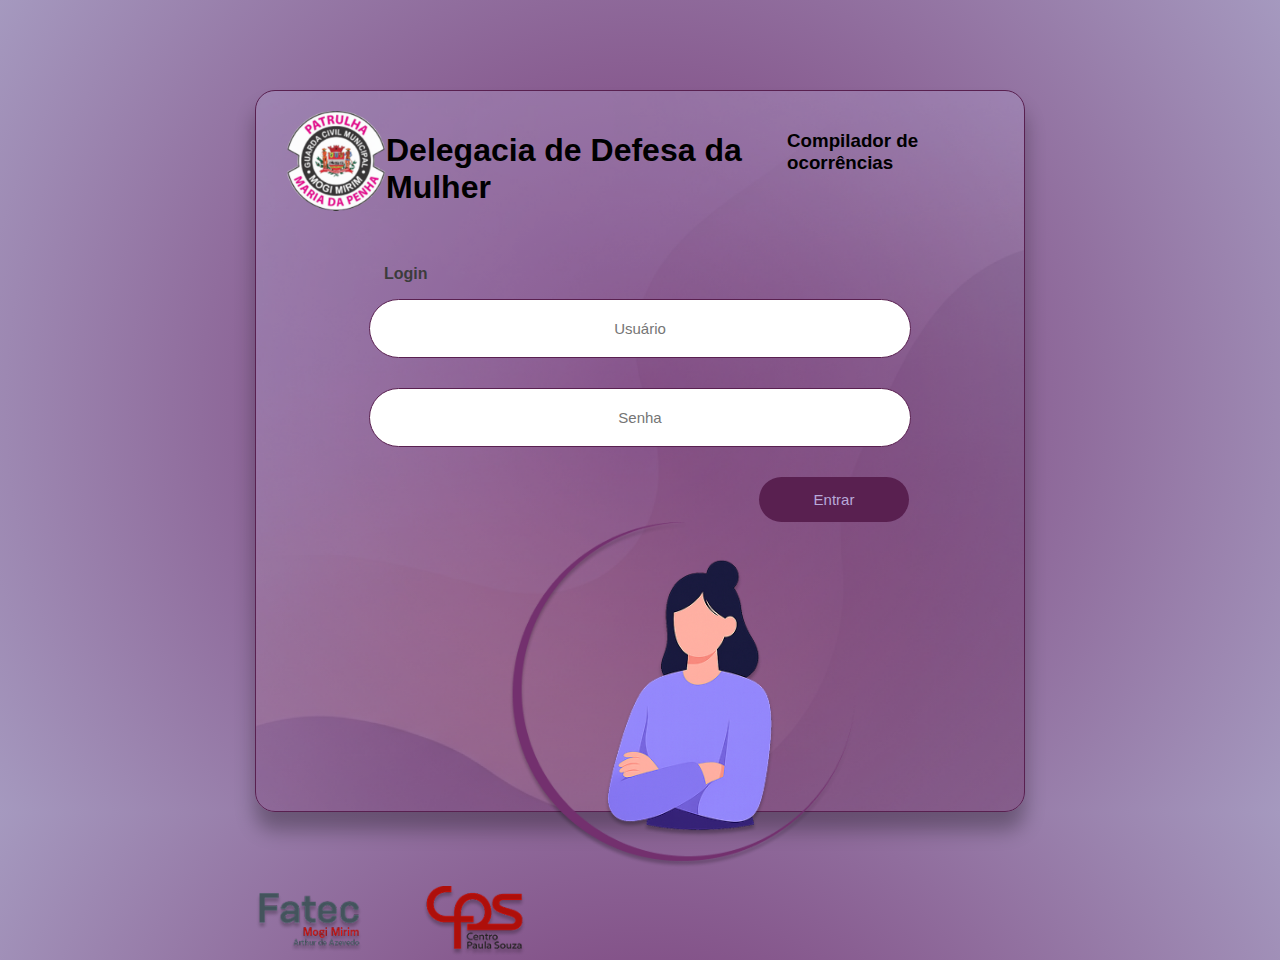
<file: login.html>
<!DOCTYPE html>
<html lang="en">

<head>
    <meta charset="UTF-8">
    <meta name="viewport" content="width=device-width, initial-scale=1.0">
    <title>Compilador DDM</title>
    <link rel="stylesheet" href="CSS/estilo.css">
</head>

<body>
    <div class="caixa">
        <header>
            <div class="cabecalho">
                <img src="imgs/logo_patrulha_maria_da_penha.png" alt="Logo Patrulha Maria da Penha" class="img-logo">
                <h1>Delegacia de Defesa da Mulher</h3>
                    <h3>Compilador de ocorrências</h4>
            </div>
        </header>
        <br>
        <div class="login">
            
            <div class="grid-container">
                <div class="campo">
                    <p class="label">Login</p>
                    <input type="text" placeholder="Usuário">
                    <input type="password" placeholder="Senha">

                    <div class="botao-area">
                        <button id="entrar">Entrar</button>
                    </div>
                </div>
                <div class="campo">
                    <img src="imgs/mulher_icon.png" alt="Ilustração Mulher" class="mulher_icon">
                </div>
            </div>
        </div>
        <br>
        <footer>
            <img src="imgs/logo_fatec_cps.png" alt="Logo Fatec CPS" class="img-logo-footer">
        </footer>
    </div>
</body>

</html>
</file>
<file: CSS/estilo.css>
/*Estilo geral da página*/
body {
    margin:0;
    display: flex;
    justify-content: center;

    font-family: sans-serif, Arial, Helvetica ;

    background: #73306E;
    background: radial-gradient(circle, rgba(115, 48, 110, 1) 0%, rgba(165, 153, 191, 1) 100%);
}

.caixa {
    display: flex;
    flex-direction: column;
    box-shadow: 0 18px 20px rgba(0, 0, 0, 0.3);
    height: 80vh;
    width: 60vw;

    margin-top: 90px;

    border: 0.2px groove;
    border-color: #592050;
    border-radius: 20px;

    background: url(../imgs/background.png);
    background-size: cover;
    background-position: center;
    background-repeat: no-repeat;
}

/*Estilo do header*/
.cabecalho{
    display: flex;
    margin: 20px 30px;
    
    height: 100px;
    border-radius: 20px 20px 0px 0px;
}

.cabecalho-img {
    display: flex;
    height: 100px;
    filter: grayscale(100%);
    opacity: 0.5;

    border-radius: 20px 20px 0px 0px;
}

.cabecalho-text{
    display: flex;
    flex-direction: column;
    align-items: center;
    flex-grow: 1;
    
    border-radius: 20px 20px 0px 0px;
}

.cabecalho-text h3{
    margin-top: -10px;
    color:#592050;
}

.cabecalho-text h1{
    color:#3c3c3c;
}


/*Estilo Formulário/login*/
.login{
    display: flex;
    height: 100%;
    margin: 0px 30px 0px 30px;

    justify-content: center;
    align-items: center;
}

.login input {
    display: flex;
    width: 500px;
    height: 45px;
    margin-bottom: 30px;
    border: 1px solid #592050;
    border-radius: 100px;
    padding: 6px 20px;

    text-align: center;
    font-size: 15px;
    cursor: text;
}

.label{
    color: #3c3c3c;
    font-weight: bold;
    text-align: left;
    margin-left: 15px;
}

.login button{
    background-color: #592050;
    color: #B8A9D9;
    border: none;
    font-size: 15px;
    cursor: pointer;
    border-radius: 100px;

    width: 150px;
    height: 45px;
}

.login button:hover {
    background-color: #4a2f71;
}

.botao-area {
    display: flex;
    justify-content: flex-end;
    width: 500px;
    padding-left: 40px;
}

.mulher_icon{
    display: flex;
    width: 350px;
    padding-left: 140px;
}

/*Estilo footer*/
.footer{
    display: flex;
    flex-grow: 1;
    margin: 20px 30px;

    border-bottom-right-radius: 20px;
    border-bottom-left-radius: 20px;
}

.img-logo-footer{
    height: 70px;
    width: auto;
}
</file>
